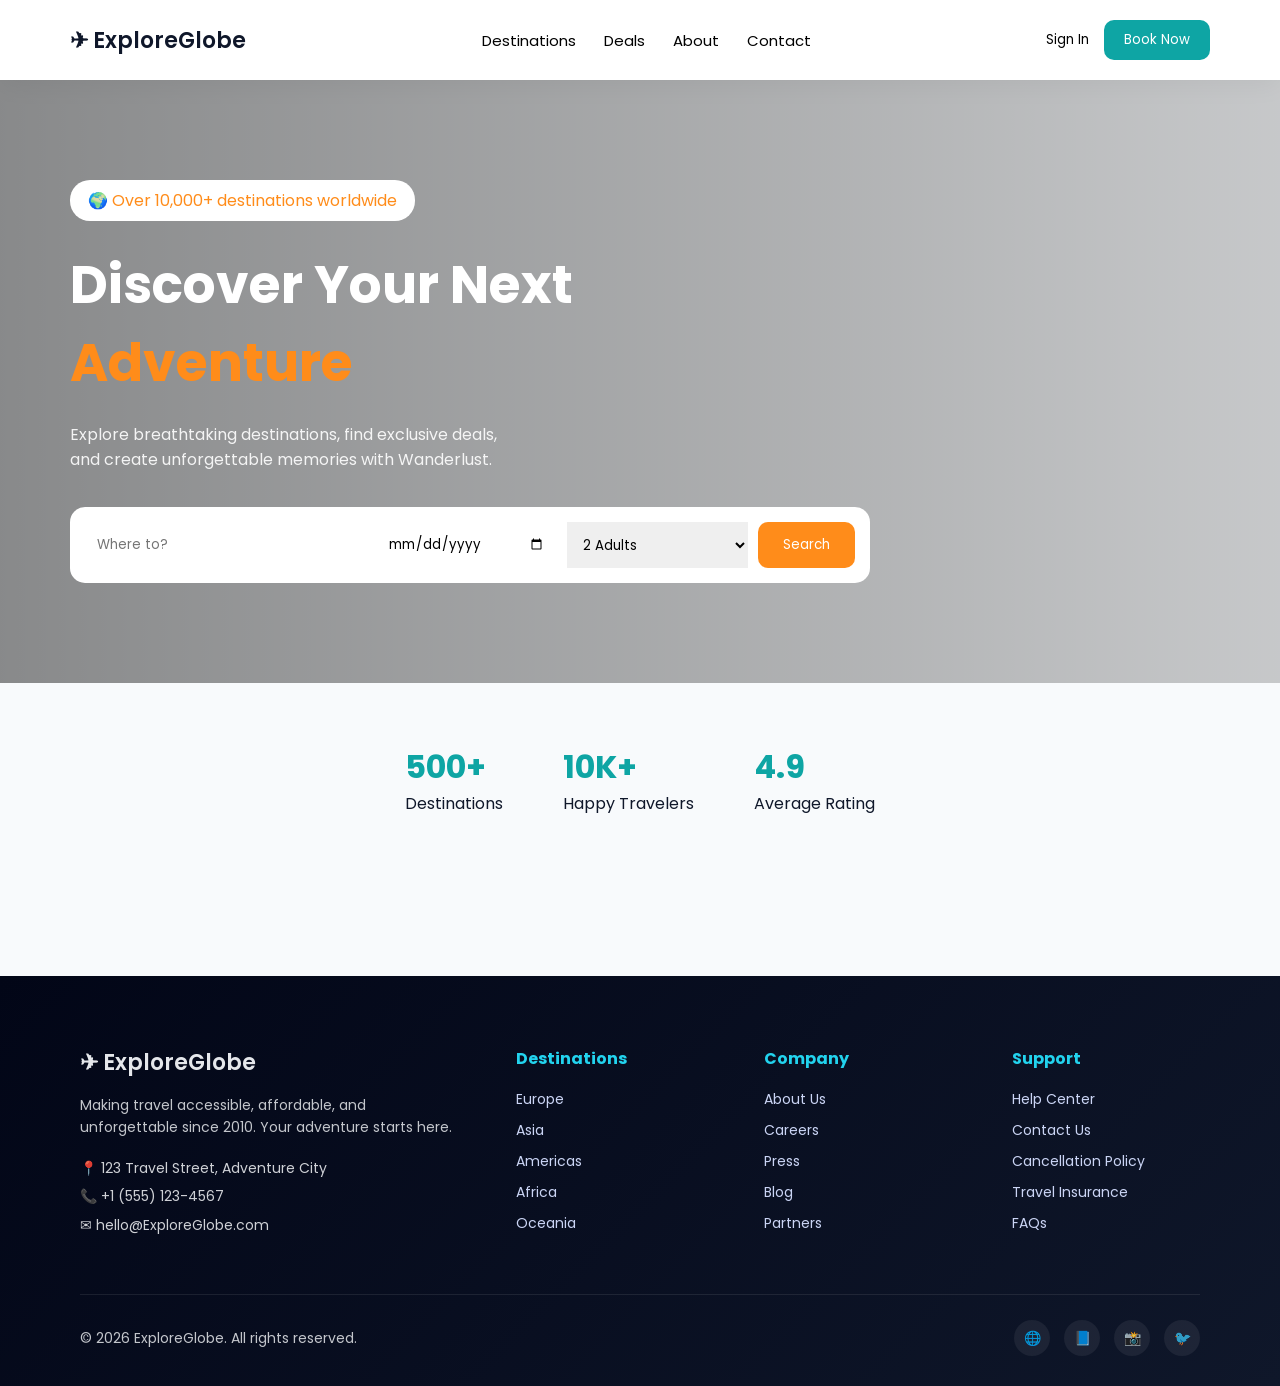
<file: index.html>
<!DOCTYPE html>
<html lang="en">
<head>
  <title>Wanderlust</title>
  <link rel="stylesheet" href="style.css">
</head>
<body>

<header class="navbar">
  <div class="logo">✈ ExploreGlobe</div>

  <nav class="nav-links">
    <button onclick="goPage('destination.html')">Destinations</button>
<button onclick="goPage('deals.html')">Deals</button>
<button onclick="goPage('about.html')">About</button>
<button onclick="goPage('contact.html')">Contact</button>
  </nav>

  <div class="nav-actions">
    <button class="link-btn">Sign In</button>
    
    <button class="primary-btn" onclick="goPage('booking.html')">Book Now</button>

  </div>
</header>

<section class="hero">
  <span class="badge">🌍 Over 10,000+ destinations worldwide</span>

  <h1>Discover Your Next<br><span>Adventure</span></h1>

  <p>Explore breathtaking destinations, find exclusive deals,<br>
     and create unforgettable memories with Wanderlust.</p>

  <div class="search-box">
    <input placeholder="Where to?" />
    <input type="date" />
    <select>
      <option>2 Adults</option>
      <option>3 Adults</option>
      <option>4 Adults</option>
    </select>
    <button class="search-btn">Search</button>
  </div>
</section>

<section class="stats">
  <div>
    <h2>500+</h2>
    <p>Destinations</p>
  </div>
  <div>
    <h2>10K+</h2>
    <p>Happy Travelers</p>
  </div>
  <div>
    <h2>4.9</h2>
    <p>Average Rating</p>
  </div>
</section>
<footer class="site-footer">
  <div class="footer-container">

    <div class="footer-brand">
      <div class="footer-logo">
        ✈ ExploreGlobe
      </div>
      <p>
        Making travel accessible, affordable, and unforgettable since 2010.
        Your adventure starts here.
      </p>

      <div class="footer-contact">
        <p>📍 123 Travel Street, Adventure City</p>
        <p>📞 +1 (555) 123-4567</p>
        <p>✉ hello@ExploreGlobe.com</p>
      </div>
    </div>

    
    <div class="footer-links">
      <h4>Destinations</h4>
      <a href="#">Europe</a>
      <a href="#">Asia</a>
      <a href="#">Americas</a>
      <a href="#">Africa</a>
      <a href="#">Oceania</a>
    </div>

    <!-- COMPANY -->
    <div class="footer-links">
      <h4>Company</h4>
      <a href="about.html">About Us</a>
      <a href="#">Careers</a>
      <a href="#">Press</a>
      <a href="#">Blog</a>
      <a href="#">Partners</a>
    </div>

    <!-- SUPPORT -->
    <div class="footer-links">
      <h4>Support</h4>
      <a href="#">Help Center</a>
      <a href="contact.html">Contact Us</a>
      <a href="#">Cancellation Policy</a>
      <a href="#">Travel Insurance</a>
      <a href="#">FAQs</a>
    </div>

  </div>

  <!-- FOOTER BOTTOM -->
  <div class="footer-bottom">
    <p>© 2026 ExploreGlobe. All rights reserved.</p>

    <div class="footer-socials">
      <span>🌐</span>
      <span>📘</span>
      <span>📸</span>
      <span>🐦</span>
    </div>
  </div>
</footer>


<script src="script.js"></script>
</body>
</html>
</file>
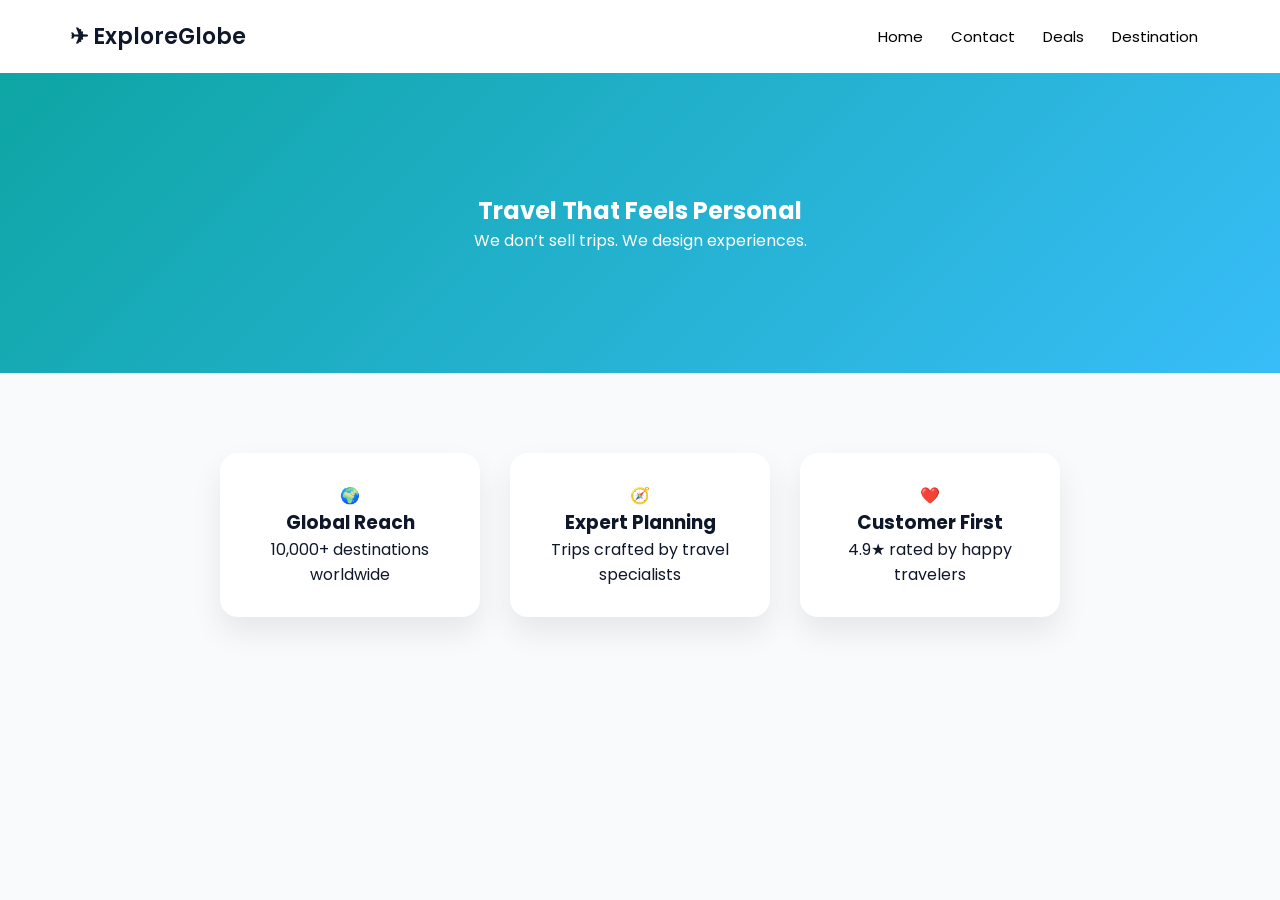
<file: about.html>
<!DOCTYPE html>
<html>
<head>
  <title>About | Wanderlust</title>
  <link rel="stylesheet" href="style.css">
</head>
<body>

<header class="navbar">
  <div class="logo">✈ ExploreGlobe</div>
  <nav class="nav-links">
    <button onclick="goPage('index.html')">Home</button>
    <button onclick="goPage('contact.html')">Contact</button>
    <button onclick="goPage('deals.html')">Deals</button>
    <button onclick="goPage('destination.html')">Destination</button>

  </nav>
</header>

<section class="about-hero">
  <h1>Travel That Feels Personal</h1>
  <p>We don’t sell trips. We design experiences.</p>
</section>

<section class="about-cards">
  <div class="about-card">
    🌍
    <h3>Global Reach</h3>
    <p>10,000+ destinations worldwide</p>
  </div>

  <div class="about-card">
    🧭
    <h3>Expert Planning</h3>
    <p>Trips crafted by travel specialists</p>
  </div>

  <div class="about-card">
    ❤️
    <h3>Customer First</h3>
    <p>4.9★ rated by happy travelers</p>
  </div>
</section>

<script src="script.js"></script>
</body>
</html>
</file>
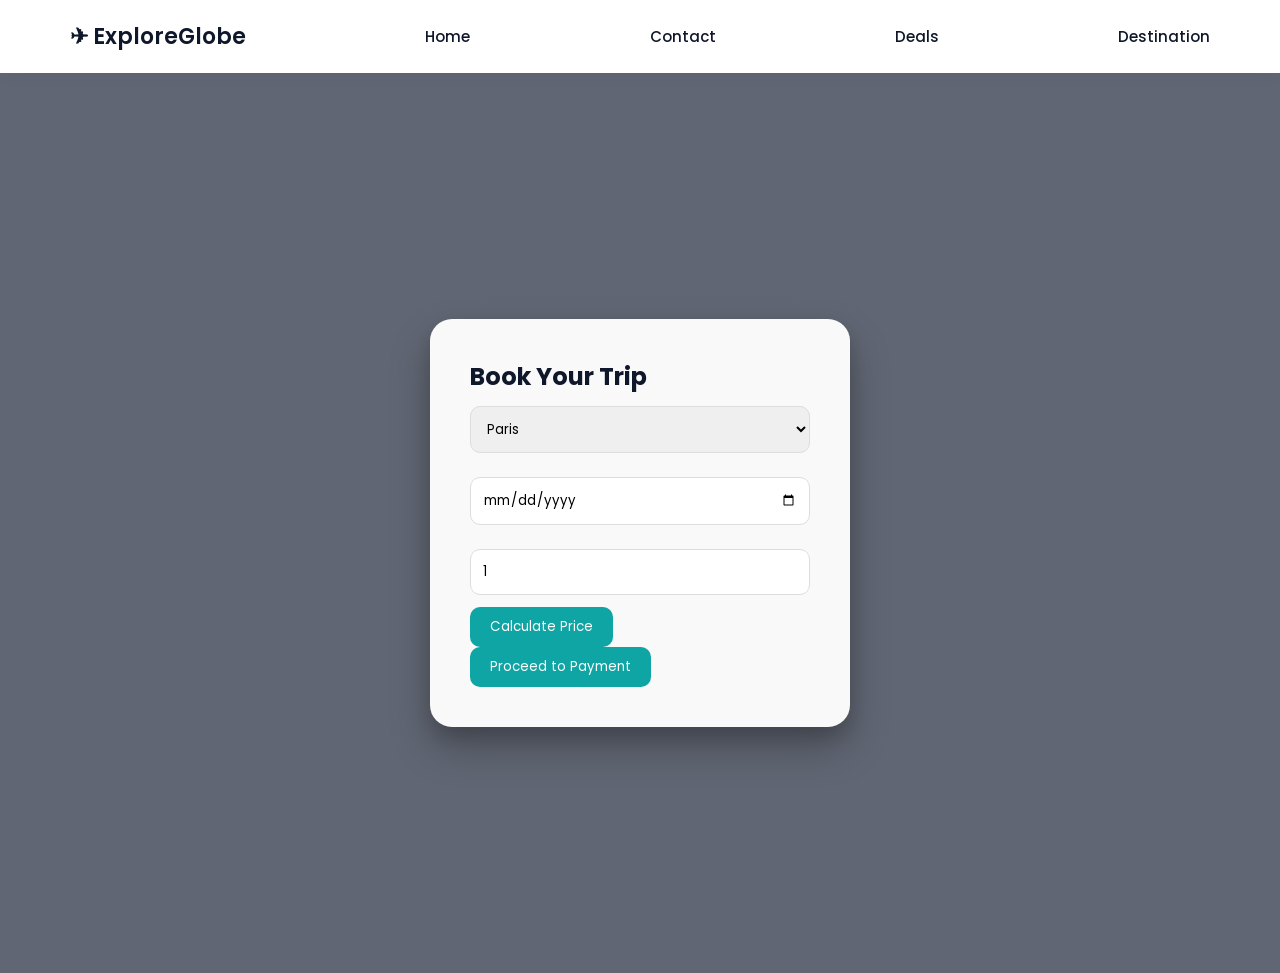
<file: booking.html>
<!DOCTYPE html>
<html>
<head>
  <title>Book Trip | ExploreGlobe</title>
  <link rel="stylesheet" href="style.css">
</head>
<body>

<header class="navbar">
  <div class="logo">✈ ExploreGlobe</div>
  <button onclick="goPage('index.html')">Home</button>
  <button onclick="goPage('contact.html')">Contact</button>
    <button onclick="goPage('deals.html')">Deals</button>
    <button onclick="goPage('destination.html')">Destination</button>
</header>

<section class="booking-bg">
  <div class="booking-wrapper">

  <div class="booking-card">
    <h2>Book Your Trip</h2>

    <select id="destination">
      <option value="12000">Paris</option>
      <option value="18000">Maldives</option>
      <option value="15000">Santorini</option>
      <option value="10000">Swiss Alps</option>
    </select>

    <input type="date" id="date">

    <input type="number" id="guests" placeholder="Guests" min="1" value="1">

    <button class="primary-btn" onclick="calculatePrice()">Calculate Price</button>

    <h3 id="totalPrice"></h3>

    <button class="primary-btn" onclick="goPayment()">Proceed to Payment</button>
  </div>
  </div>
</section>

<script src="script.js">
    if (localStorage.getItem("dealPrice")) {
  document.getElementById("destination").value =
    localStorage.getItem("dealPrice");
}

</script>
</body>
</html>
</file>
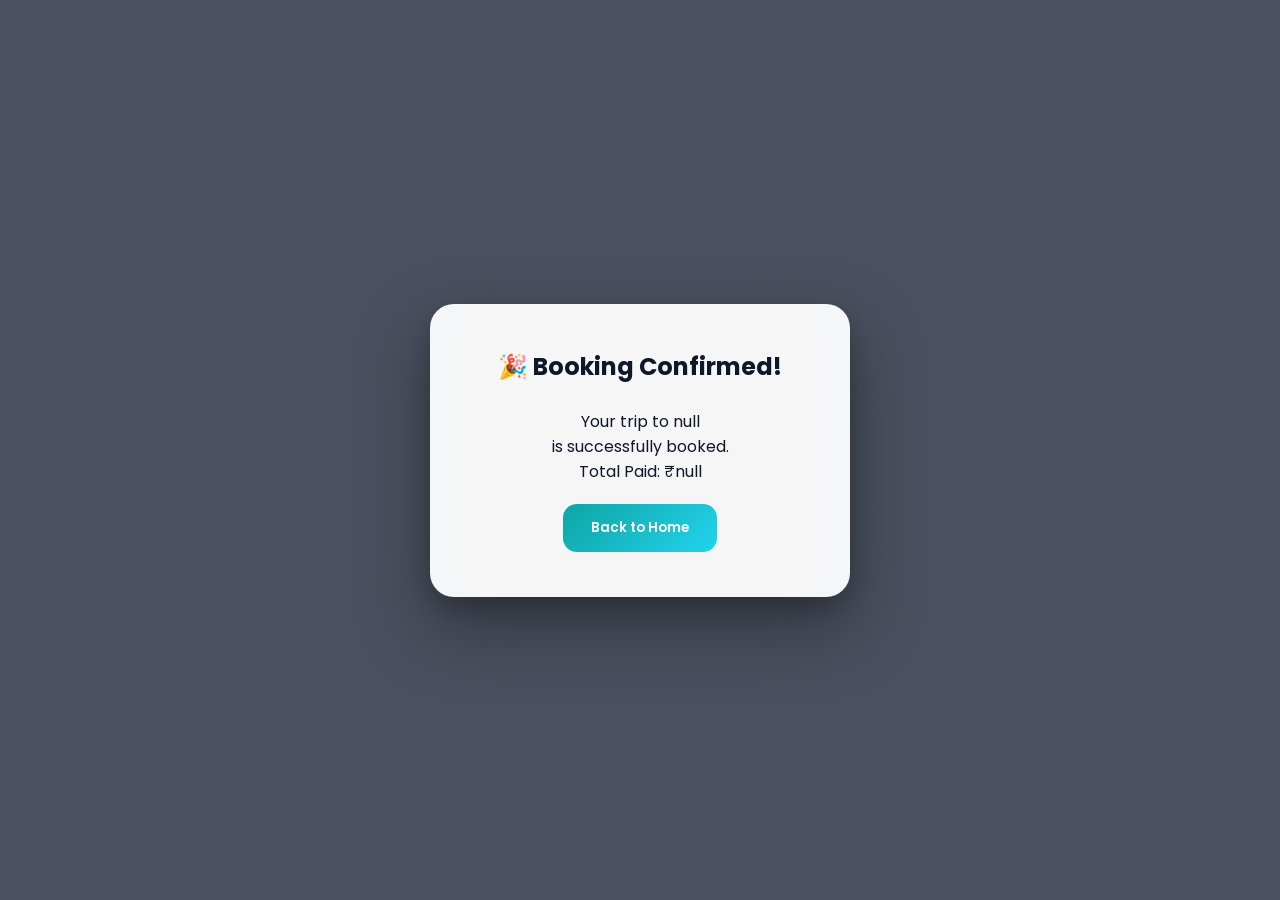
<file: confirmation.html>
<!DOCTYPE html>
<html>
<head>
  <title>Booking Confirmed | ExploreGlobe</title>
  <link rel="stylesheet" href="style.css">
</head>
<body>

<section class="confirm-bg">
  <div class="confirm-overlay"></div>

  <div class="confirm-wrapper">
    <div class="confirm-card">
      <h1>🎉 Booking Confirmed!</h1>
      <p id="confirmDetails"></p>
      <button class="primary-btn" onclick="goPage('index.html')">
        Back to Home
      </button>
    </div>
  </div>
</section>

<script src="script.js"></script>

</body>
</html>
</file>
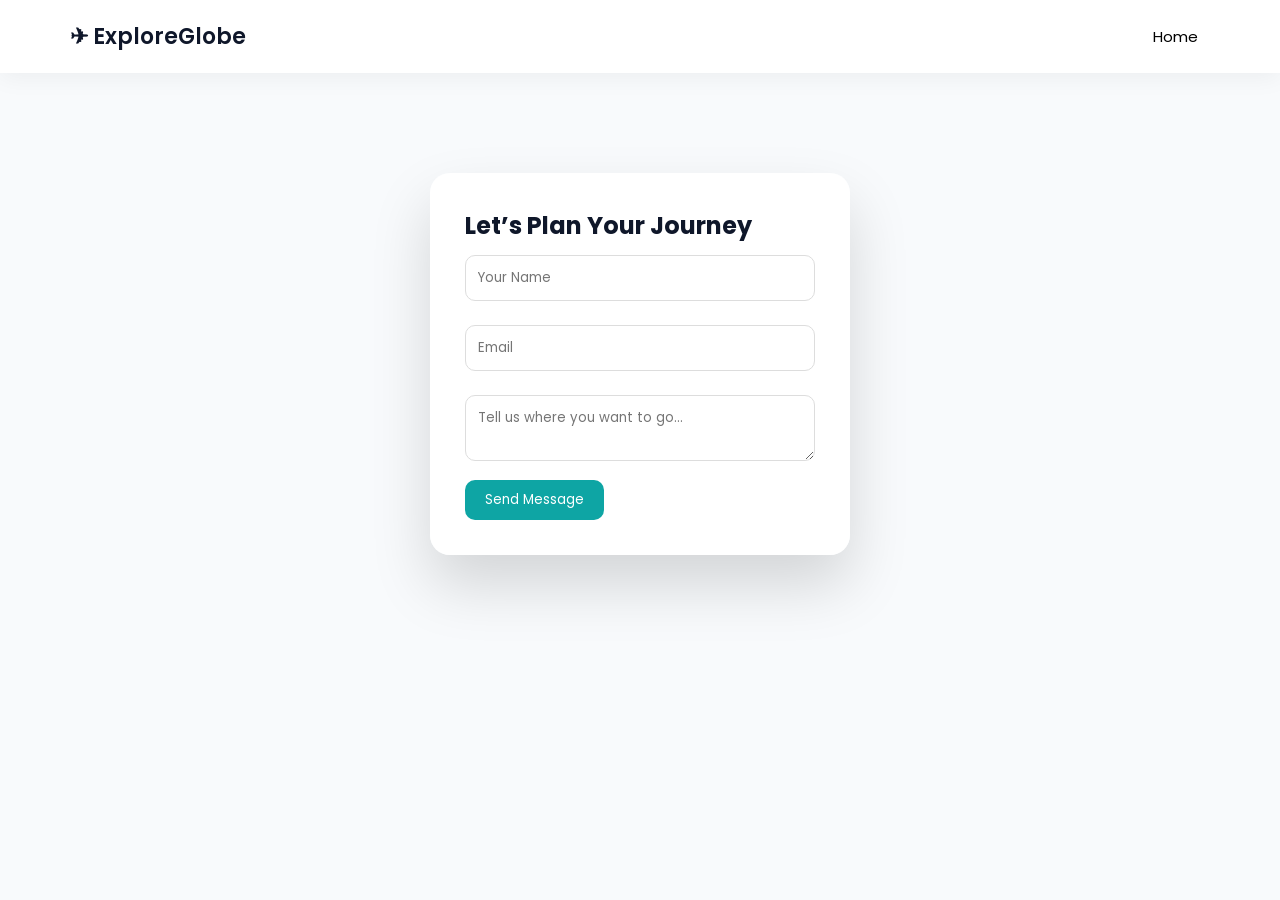
<file: contact.html>
<!DOCTYPE html>
<html>
<head>
  <title>Contact | ExploreGlobe</title>
  <link rel="stylesheet" href="style.css">
</head>
<body>

<header class="navbar">
  <div class="logo">✈ ExploreGlobe</div>
  <nav class="nav-links">
    <button onclick="goPage('index.html')">Home</button>
  </nav>
</header>

<section class="contact-wrapper">
  <div class="contact-card">
    <h2>Let’s Plan Your Journey</h2>

    <input placeholder="Your Name">
    <input placeholder="Email">
    <textarea placeholder="Tell us where you want to go..."></textarea>

    <button class="primary-btn">Send Message</button>
  </div>
</section>

<script src="script.js"></script>
</body>
</html>
</file>
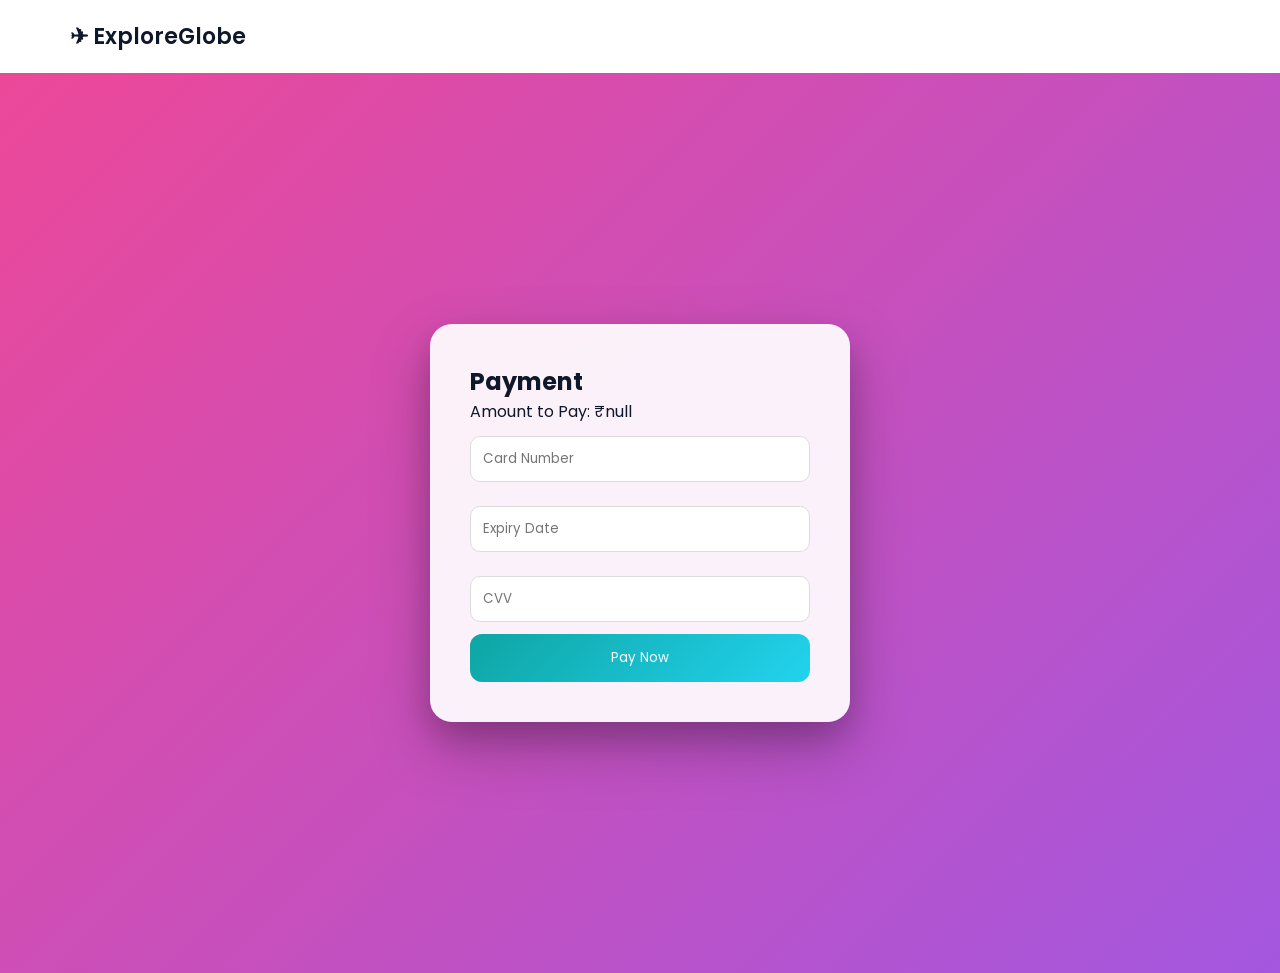
<file: payment.html>
<!DOCTYPE html>
<html>
<head>
  <title>Payment | Wanderlust</title>
  <link rel="stylesheet" href="style.css">
</head>
<body>

<header class="navbar">
  <div class="logo">✈ ExploreGlobe</div>
</header>

<section class="payment-bg">
  <div class="payment-wrapper">

  <div class="payment-card">
    <h2>Payment</h2>
    <p id="payAmount"></p>

    <input placeholder="Card Number">
    <input placeholder="Expiry Date">
    <input placeholder="CVV">

    <button class="primary-btn" onclick="confirmPayment()">Pay Now</button>
  </div>
  </div>
</section>

<script src="script.js"></script>
</body>
</html>
</file>
<file: style.css>
@import url('https://fonts.googleapis.com/css2?family=Poppins:wght@300;400;600&display=swap');

:root {
  --primary: #0ea5a4;
  --accent: #ff8c1a;
  --bg: #f8fafc;
  --dark: #0f172a;
}

* {
  margin: 0;
  padding: 0;
  box-sizing: border-box;
  font-family: 'Poppins', sans-serif;
}

body {
  background: var(--bg);
  color: var(--dark);
}


.navbar {
  display: flex;
  justify-content: space-between;
  align-items: center;
  padding: 20px 70px;
  background: white;
  box-shadow: 0 5px 25px rgba(0,0,0,0.05);
}

.logo {
  font-size: 22px;
  font-weight: 600;
}

.nav-links button {
  background: none;
  border: none;
  margin: 0 12px;
  font-size: 15px;
  cursor: pointer;
}

.nav-actions {
  display: flex;
  gap: 15px;
}

.link-btn {
  background: none;
  border: none;
  cursor: pointer;
}

.primary-btn {
  background: var(--primary);
  color: white;
  border: none;
  padding: 10px 20px;
  border-radius: 10px;
  cursor: pointer;
}


.hero {
  padding: 100px 70px;
  background: linear-gradient(to right,
    rgba(0,0,0,0.45),
    rgba(0,0,0,0.2)),
    url("https://images.unsplash.com/photo-1507525428034-b723cf961d3e");
  background-size: cover;
  color: white;
}

.hero span {
  color: var(--accent);
}

.badge {
  background: white;
  color: var(--dark);
  padding: 8px 18px;
  border-radius: 20px;
  display: inline-block;
  margin-bottom: 25px;
}

.hero h1 {
  font-size: 52px;
}

.hero p {
  margin: 20px 0 35px;
  opacity: 0.9;
}


.search-box {
  display: flex;
  background: white;
  padding: 15px;
  border-radius: 15px;
  gap: 10px;
  max-width: 800px;
}

.search-box input,
.search-box select {
  padding: 12px;
  border: none;
  outline: none;
  flex: 1;
}

.search-btn {
  background: var(--accent);
  color: white;
  border: none;
  padding: 12px 25px;
  border-radius: 10px;
}

/* STATS */
.stats {
  display: flex;
  justify-content: center;
  gap: 60px;
  padding: 60px;
}

.stats h2 {
  font-size: 32px;
  color: var(--primary);
}

/* ===== DESTINATIONS DARK BACKGROUND ===== */
.destinations-section {
  min-height: 100vh;
  background: radial-gradient(circle at top, #020617, #020617, #000);
  padding: 80px;
  display: grid;
  grid-template-columns: repeat(auto-fit, minmax(260px, 1fr));
  gap: 40px;
}

/* ===== DESTINATION CARD ===== */
.destination-card {
  position: relative;
  height: 320px;
  border-radius: 22px;
  overflow: hidden;
  cursor: pointer;
  box-shadow: 0 20px 50px rgba(0,0,0,0.6);
  transition: 0.5s ease;
}

.destination-card:hover {
  transform: translateY(-14px) scale(1.05);
}

/* IMAGE */
.destination-card img {
  width: 100%;
  height: 100%;
  object-fit: cover;
  transition: 0.8s ease;
}

.destination-card:hover img {
  transform: scale(1.2);
}

/* OVERLAY */
.destination-card::after {
  content: "";
  position: absolute;
  inset: 0;
  background: linear-gradient(
    to top,
    rgba(0,0,0,0.85),
    rgba(0,0,0,0.3),
    transparent
  );
}

/* TEXT */
.destination-info {
  position: absolute;
  bottom: 0;
  padding: 22px;
  z-index: 2;
  color: white;
}

.destination-info button {
  margin-top: 10px;
  padding: 10px 20px;
  background: var(--primary);
  color: white;
  border-radius: 999px;
  border: none;
}

/* COMMON */
.section-title {
  text-align: center;
  padding: 80px 20px 40px;
}

.section-title h1 {
  font-size: 40px;
}

.section-title p {
  opacity: 0.7;
}

/* DEALS */

.deal-grid {
  display: grid;
  grid-template-columns: repeat(auto-fit, minmax(280px,1fr));
  gap: 30px;
  padding: 60px;
}

.deal-card {
  position: relative;
  border-radius: 18px;
  overflow: hidden;
  box-shadow: 0 20px 40px rgba(0,0,0,0.12);
  cursor: pointer;
  transition: 0.4s;
}

.deal-card img {
  width: 100%;
  height: 100%;
  object-fit: cover;
}

.deal-card:hover {
  transform: scale(1.05);
}

.deal-info {
  position: absolute;
  bottom: 0;
  width: 100%;
  padding: 20px;
  background: linear-gradient(to top, rgba(0,0,0,0.8), transparent);
  color: white;
}

/* ABOUT */
.about-hero {
  padding: 120px;
  text-align: center;
  background: linear-gradient(135deg, #0ea5a4, #38bdf8);
  color: white;
}

.about-cards {
  display: flex;
  justify-content: center;
  gap: 30px;
  padding: 80px;
  flex-wrap: wrap;
}

.about-card {
  background: white;
  padding: 30px;
  border-radius: 18px;
  width: 260px;
  text-align: center;
  box-shadow: 0 15px 30px rgba(0,0,0,0.08);
  transition: 0.3s;
}

.about-card:hover {
  transform: translateY(-10px);
}

/* CONTACT */
.contact-wrapper {
  display: flex;
  justify-content: center;
  align-items: center;
  padding: 100px;
}

.contact-card {
  width: 420px;
  padding: 35px;
  background: rgba(255,255,255,0.95);
  border-radius: 20px;
  box-shadow: 0 30px 60px rgba(0,0,0,0.15);
}

.contact-card input,
.contact-card textarea {
  width: 100%;
  margin: 12px 0;
  padding: 12px;
  border-radius: 10px;
  border: 1px solid #ddd;
}
/* BOOKING / PAYMENT / CONFIRM */
.booking-wrapper,
.payment-wrapper,
.confirm-wrapper {
  display: flex;
  justify-content: center;
  align-items: center;
  padding: 100px;
}

.booking-card,
.payment-card,
.confirm-card {
  background: white;
  padding: 40px;
  border-radius: 20px;
  width: 400px;
  box-shadow: 0 30px 60px rgba(13, 11, 11, 0.453);
}

.booking-card input,
.booking-card select,
.payment-card input {
  width: 100%;
  margin: 12px 0;
  padding: 12px;
  border-radius: 10px;
  border: 1px solid #ddd;
}

.confirm-card {
  text-align: center;
}
/* ===== BOOKING BACKGROUND IMAGE ===== */
.booking-bg {
  min-height: 100vh;
  background:
    linear-gradient(
      rgba(15, 23, 42, 0.65),
      rgba(15, 23, 42, 0.65)
    ),
    url("https://images.unsplash.com/photo-1507525428034-b723cf961d3e");
  background-size: cover;
  background-position: center;
  display: flex;
  justify-content: center;
  align-items: center;
}

/* Center card */
.booking-wrapper {
  display: flex;
  justify-content: center;
  align-items: center;
  width: 100%;
}

/* Card shadow enhancement */
.booking-card {
  background: rgba(255, 255, 255, 0.96);
  backdrop-filter: blur(1px);
  padding: 40px;
  border-radius: 22px;
  width: 420px;
  box-shadow:
    0 20px 40px rgba(0,0,0,0.25),
    0 10px 20px rgba(0,0,0,0.15);
  animation: floatIn 0.8s ease;
}

/* Subtle entrance animation */
@keyframes floatIn {
  from {
    opacity: 0;
    transform: translateY(30px);
  }
  to {
    opacity: 1;
    transform: translateY(0);
  }
}
/* ===== VIBRANT ANIMATED PAYMENT BACKGROUND ===== */
.payment-bg {
  min-height: 100vh;
  background: linear-gradient(
    -45deg,
    #0ea5a4,
    #38bdf8,
    #8b5cf6,
    #ec4899
  );
  background-size: 400% 400%;
  animation: gradientFlow 12s ease infinite;
  display: flex;
  justify-content: center;
  align-items: center;
}

/* Gradient animation */
@keyframes gradientFlow {
  0% {
    background-position: 0% 50%;
  }
  50% {
    background-position: 100% 50%;
  }
  100% {
    background-position: 0% 50%;
  }
}

/* PAYMENT CARD GLASS EFFECT */
.payment-card {
  background: rgba(255, 255, 255, 0.92);
  backdrop-filter: blur(10px);
  padding: 40px;
  width: 420px;
  border-radius: 22px;
  box-shadow:
    0 25px 60px rgba(0, 0, 0, 0.25),
    0 15px 30px rgba(0, 0, 0, 0.15);
  animation: scaleIn 0.7s ease;
}

/* Card entrance animation */
@keyframes scaleIn {
  from {
    opacity: 0;
    transform: scale(0.9) translateY(30px);
  }
  to {
    opacity: 1;
    transform: scale(1) translateY(0);
  }
}
.payment-card .primary-btn {
  background: linear-gradient(135deg, #0ea5a4, #22d3ee);
  color: white;
  border: none;
  padding: 14px;
  width: 100%;
  border-radius: 12px;
  cursor: pointer;
  transition: 0.3s;
}

.payment-card .primary-btn:hover {
  box-shadow: 0 0 20px rgba(34, 211, 238, 0.7);
  transform: translateY(-2px);
}
/* ===== CONFIRMATION BACKGROUND SLIDESHOW ===== */
.confirm-bg {
  position: relative;
  min-height: 100vh;
  background-size: cover;
  background-position: center;
  animation: bgSlide 24s infinite;
}

/* Overlay for readability */
.confirm-overlay {
  position: absolute;
  inset: 0;
  background: linear-gradient(
    rgba(15, 23, 42, 0.75),
    rgba(15, 23, 42, 0.75)
  );
  z-index: 1;
}

/* Card centering */
.confirm-wrapper {
  position: relative;
  z-index: 2;
  display: flex;
  justify-content: center;
  align-items: center;
  min-height: 100vh;
}

/* Celebration Card */
.confirm-card {
  background: rgba(255, 255, 255, 0.95);
  backdrop-filter: blur(10px);
  padding: 45px;
  width: 420px;
  border-radius: 24px;
  text-align: center;
  box-shadow:
    0 30px 70px rgba(0,0,0,0.35),
    0 10px 25px rgba(0,0,0,0.2);
  animation: popIn 0.8s ease;
}

/* Entry animation */
@keyframes popIn {
  from {
    opacity: 0;
    transform: scale(0.85) translateY(40px);
  }
  to {
    opacity: 1;
    transform: scale(1) translateY(0);
  }
}

/* Background slideshow animation */
@keyframes bgSlide {
  0% {
    background-image: url("https://images.unsplash.com/photo-1507525428034-b723cf961d3e");
  }
  33% {
    background-image: url("https://images.unsplash.com/photo-1502602898657-3e91760cbb34");
  }
  66% {
    background-image: url("https://images.unsplash.com/photo-1501785888041-af3ef285b470");
  }
  100% {
    background-image: url("https://images.unsplash.com/photo-1507525428034-b723cf961d3e");
  }
}
.confirm-card .primary-btn {
  margin-top: 20px;
  padding: 14px 28px;
  border-radius: 14px;
  background: linear-gradient(135deg, #0ea5a4, #22d3ee);
  color: white;
  border: none;
  cursor: pointer;
  font-weight: 600;
  transition: 0.3s;
}

.confirm-card .primary-btn:hover {
  box-shadow: 0 0 25px rgba(34, 211, 238, 0.7);
  transform: translateY(-2px);
}
/* ================= FILTER BUTTONS ================= */
.deal-filters {
  display: flex;
  justify-content: center;
  gap: 16px;
  margin: 40px 0;
}

.deal-filters button {
  padding: 12px 26px;
  border-radius: 999px;
  border: none;
  background: rgba(14, 165, 164, 0.12);
  color: #0f172a;
  font-weight: 500;
  cursor: pointer;
  transition: all 0.35s ease;
  backdrop-filter: blur(8px);
}

.deal-filters button:hover {
  background: linear-gradient(135deg, #0ea5a4, #22d3ee);
  color: white;
  transform: translateY(-2px);
  box-shadow: 0 10px 25px rgba(14, 165, 164, 0.35);
}

/* ================= DEAL GRID ================= */
.deal-grid {
  display: grid;
  grid-template-columns: repeat(auto-fit, minmax(280px, 1fr));
  gap: 35px;
  padding: 60px 80px;
}

/* ================= DEAL CARD ================= */
.deal-card {
  position: relative;
  border-radius: 22px;
  overflow: hidden;
  cursor: pointer;
  background: rgba(255, 255, 255, 0.95);
  box-shadow:
    0 20px 40px rgba(0, 0, 0, 0.12),
    0 8px 20px rgba(0, 0, 0, 0.08);
  transition: all 0.5s ease;
}

.deal-card:hover {
  transform: translateY(-14px) scale(1.04);
  box-shadow:
    0 35px 70px rgba(0, 0, 0, 0.25),
    0 15px 35px rgba(0, 0, 0, 0.18);
}

/* ================= DEAL IMAGE ================= */
.deal-card img {
  width: 100%;
  height: 100%;
  object-fit: cover;
  transition: transform 0.8s ease;
}

.deal-card:hover img {
  transform: scale(1.18);
}

/* ================= IMAGE OVERLAY ================= */
.deal-card::after {
  content: "";
  position: absolute;
  inset: 0;
  background: linear-gradient(
    to top,
    rgba(15, 23, 42, 0.85),
    rgba(15, 23, 42, 0.25),
    transparent
  );
}

/* ================= DEAL INFO ================= */
.deal-info {
  position: absolute;
  bottom: 0;
  width: 100%;
  padding: 22px;
  z-index: 2;
  color: white;
}

.deal-info h3 {
  font-size: 20px;
  margin-bottom: 6px;
}

.deal-info p {
  font-size: 14px;
  opacity: 0.95;
}

/* ================= BOOK DEAL BUTTON ================= */
.deal-info button {
  margin-top: 14px;
  padding: 10px 22px;
  border-radius: 999px;
  border: none;
  background: linear-gradient(135deg, #0ea5a4, #22d3ee);
  color: white;
  font-weight: 600;
  cursor: pointer;
  transition: all 0.35s ease;
}

.deal-info button:hover {
  transform: translateY(-2px);
  box-shadow: 0 0 20px rgba(34, 211, 238, 0.7);
}

/* ================= BADGES ================= */
.deal-badge {
  position: absolute;
  top: 16px;
  left: 16px;
  z-index: 3;
  padding: 6px 14px;
  border-radius: 999px;
  font-size: 12px;
  font-weight: 600;
  background: linear-gradient(135deg, #ef4444, #fb7185);
  color: white;
  box-shadow: 0 0 18px rgba(239, 68, 68, 0.6);
}

.deal-badge.limited {
  background: linear-gradient(135deg, #f59e0b, #facc15);
  box-shadow: 0 0 18px rgba(245, 158, 11, 0.6);
}

/* ================= TIMER ================= */
.timer {
  margin-top: 6px;
  font-size: 13px;
  font-weight: 500;
  opacity: 0.95;
}

/* ================= COUPON SECTION ================= */
.coupon-box {
  margin: 80px auto;
  padding: 50px;
  width: fit-content;
  border-radius: 26px;
  background: linear-gradient(135deg, #0ea5a4, #22d3ee);
  box-shadow: 0 30px 70px rgba(14, 165, 164, 0.45);
  text-align: center;
  color: white;
}

.coupon-box input {
  padding: 14px 16px;
  width: 240px;
  border-radius: 14px;
  border: none;
  outline: none;
  margin-right: 10px;
}

.coupon-box button {
  padding: 14px 22px;
  border-radius: 14px;
  border: none;
  background: white;
  color: #0ea5a4;
  font-weight: 600;
  cursor: pointer;
  transition: 0.3s;
}

.coupon-box button:hover {
  transform: scale(1.1);
}

#couponMsg {
  margin-top: 15px;
  font-weight: 600;
}
/* ================= FOOTER ================= */
.site-footer {
  background: linear-gradient(135deg, #020617, #0f172a);
  color: #e5e7eb;
  padding: 70px 80px 30px;
  margin-top: 100px;
}

/* MAIN GRID */
.footer-container {
  display: grid;
  grid-template-columns: 2fr 1fr 1fr 1fr;
  gap: 60px;
}

/* BRAND */
.footer-logo {
  font-size: 22px;
  font-weight: 600;
  margin-bottom: 15px;
}

.footer-brand p {
  font-size: 14px;
  opacity: 0.85;
  margin-bottom: 18px;
  line-height: 1.6;
}

.footer-contact p {
  font-size: 14px;
  margin: 6px 0;
  opacity: 0.9;
}

/* LINKS */
.footer-links h4 {
  margin-bottom: 18px;
  font-size: 16px;
  color: #22d3ee;
}

.footer-links a {
  display: block;
  color: #cbd5f5;
  text-decoration: none;
  margin-bottom: 10px;
  font-size: 14px;
  transition: 0.3s;
}

.footer-links a:hover {
  color: #22d3ee;
  transform: translateX(6px);
}

/* BOTTOM BAR */
.footer-bottom {
  border-top: 1px solid rgba(255,255,255,0.1);
  margin-top: 50px;
  padding-top: 25px;
  display: flex;
  justify-content: space-between;
  align-items: center;
  font-size: 14px;
  opacity: 0.85;
}

/* SOCIAL ICONS */
.footer-socials span {
  display: inline-flex;
  justify-content: center;
  align-items: center;
  width: 36px;
  height: 36px;
  border-radius: 50%;
  background: rgba(255,255,255,0.08);
  margin-left: 10px;
  cursor: pointer;
  transition: 0.3s;
}

.footer-socials span:hover {
  background: #22d3ee;
  color: #020617;
  transform: translateY(-4px);
}

/* RESPONSIVE */
@media (max-width: 900px) {
  .footer-container {
    grid-template-columns: 1fr 1fr;
  }
}

@media (max-width: 600px) {
  .footer-container {
    grid-template-columns: 1fr;
  }
  .footer-bottom {
    flex-direction: column;
    gap: 15px;
  }
}
/* ===== BOOKING PAGE NAV FIX (LOCAL ONLY) ===== */
body:has(.booking-wrapper) header button,
body:has(.booking-wrapper) header a {
  background: transparent !important;
  border: none !important;
  box-shadow: none !important;
  padding: 0 !important;
  font-size: 15px;
  font-weight: 500;
  color: #0f172a;
  cursor: pointer;
  position: relative;
}

/* underline animation */
body:has(.booking-wrapper) header button::after,
body:has(.booking-wrapper) header a::after {
  content: "";
  position: absolute;
  left: 0;
  bottom: -4px;
  width: 0%;
  height: 2px;
  background: #0ea5a4;
  transition: width 0.3s ease;
}

body:has(.booking-wrapper) header button:hover::after,
body:has(.booking-wrapper) header a:hover::after {
  width: 100%;
}
</file>
